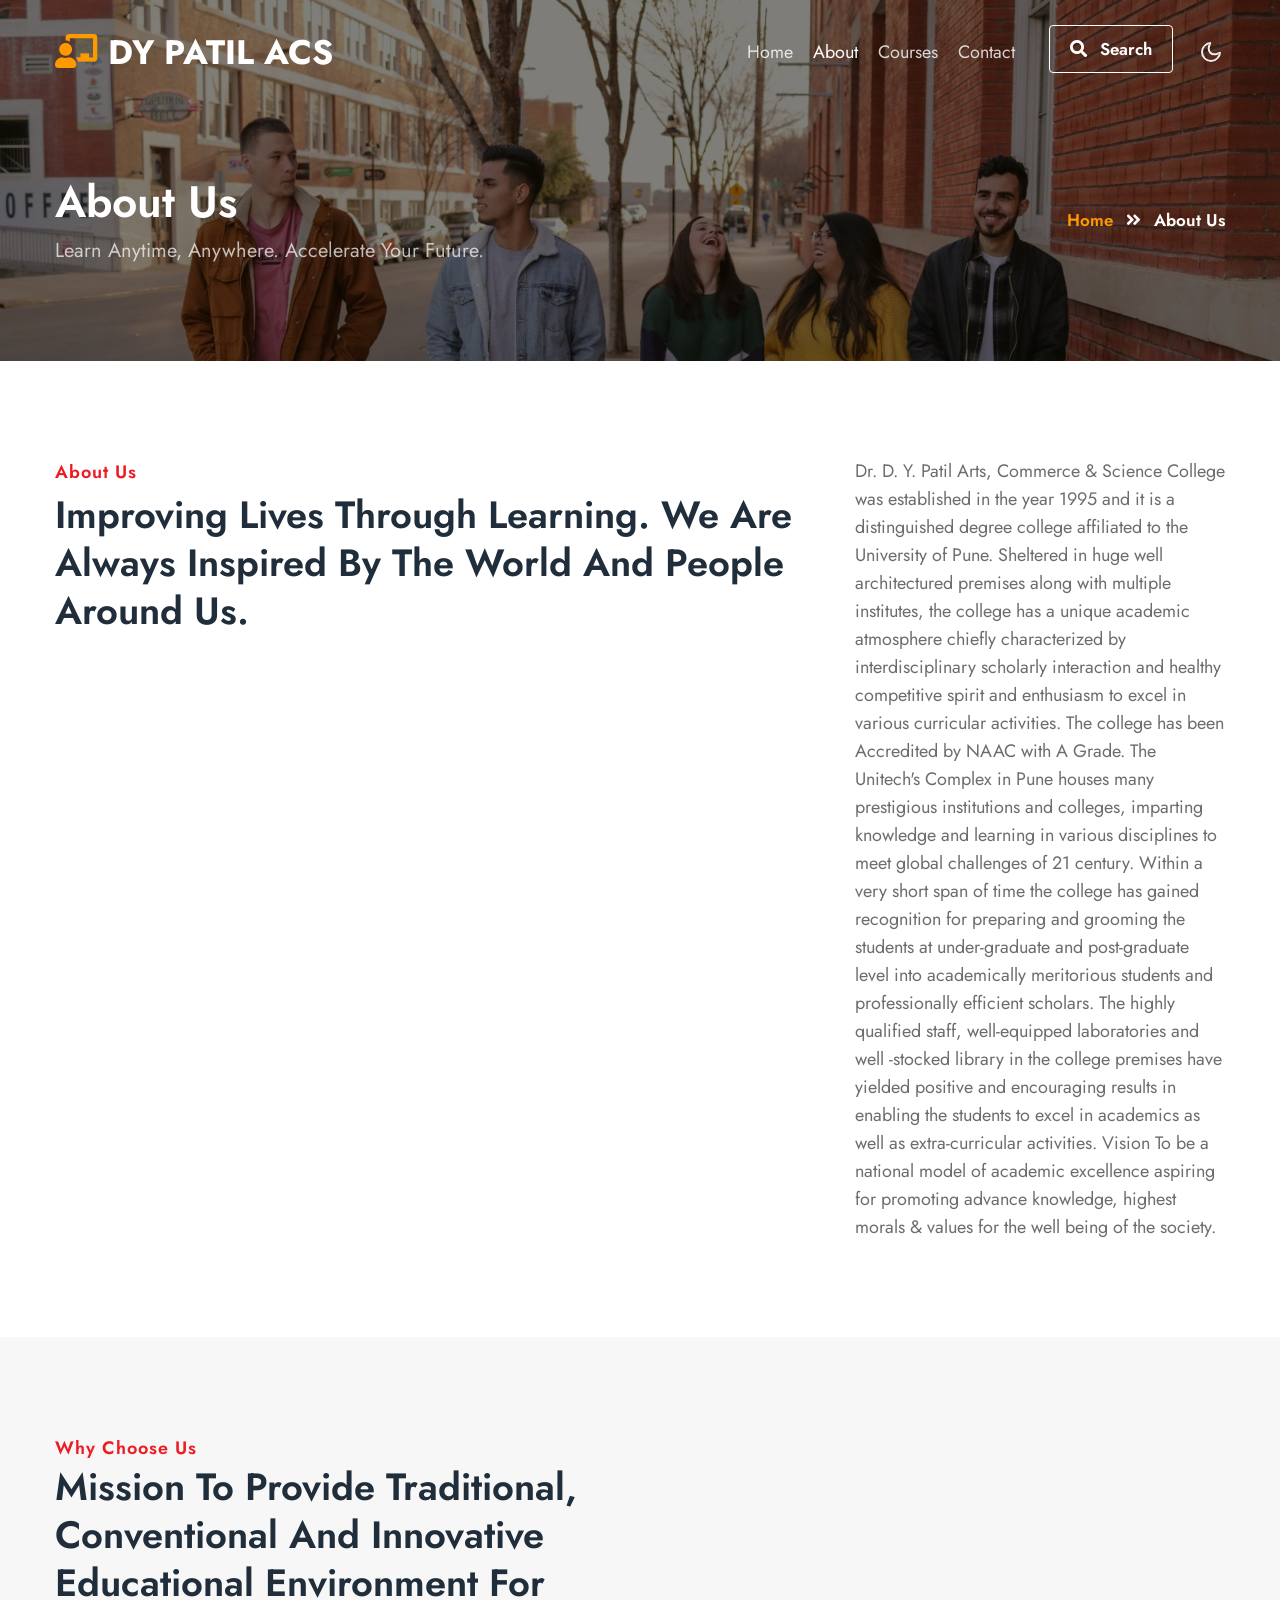
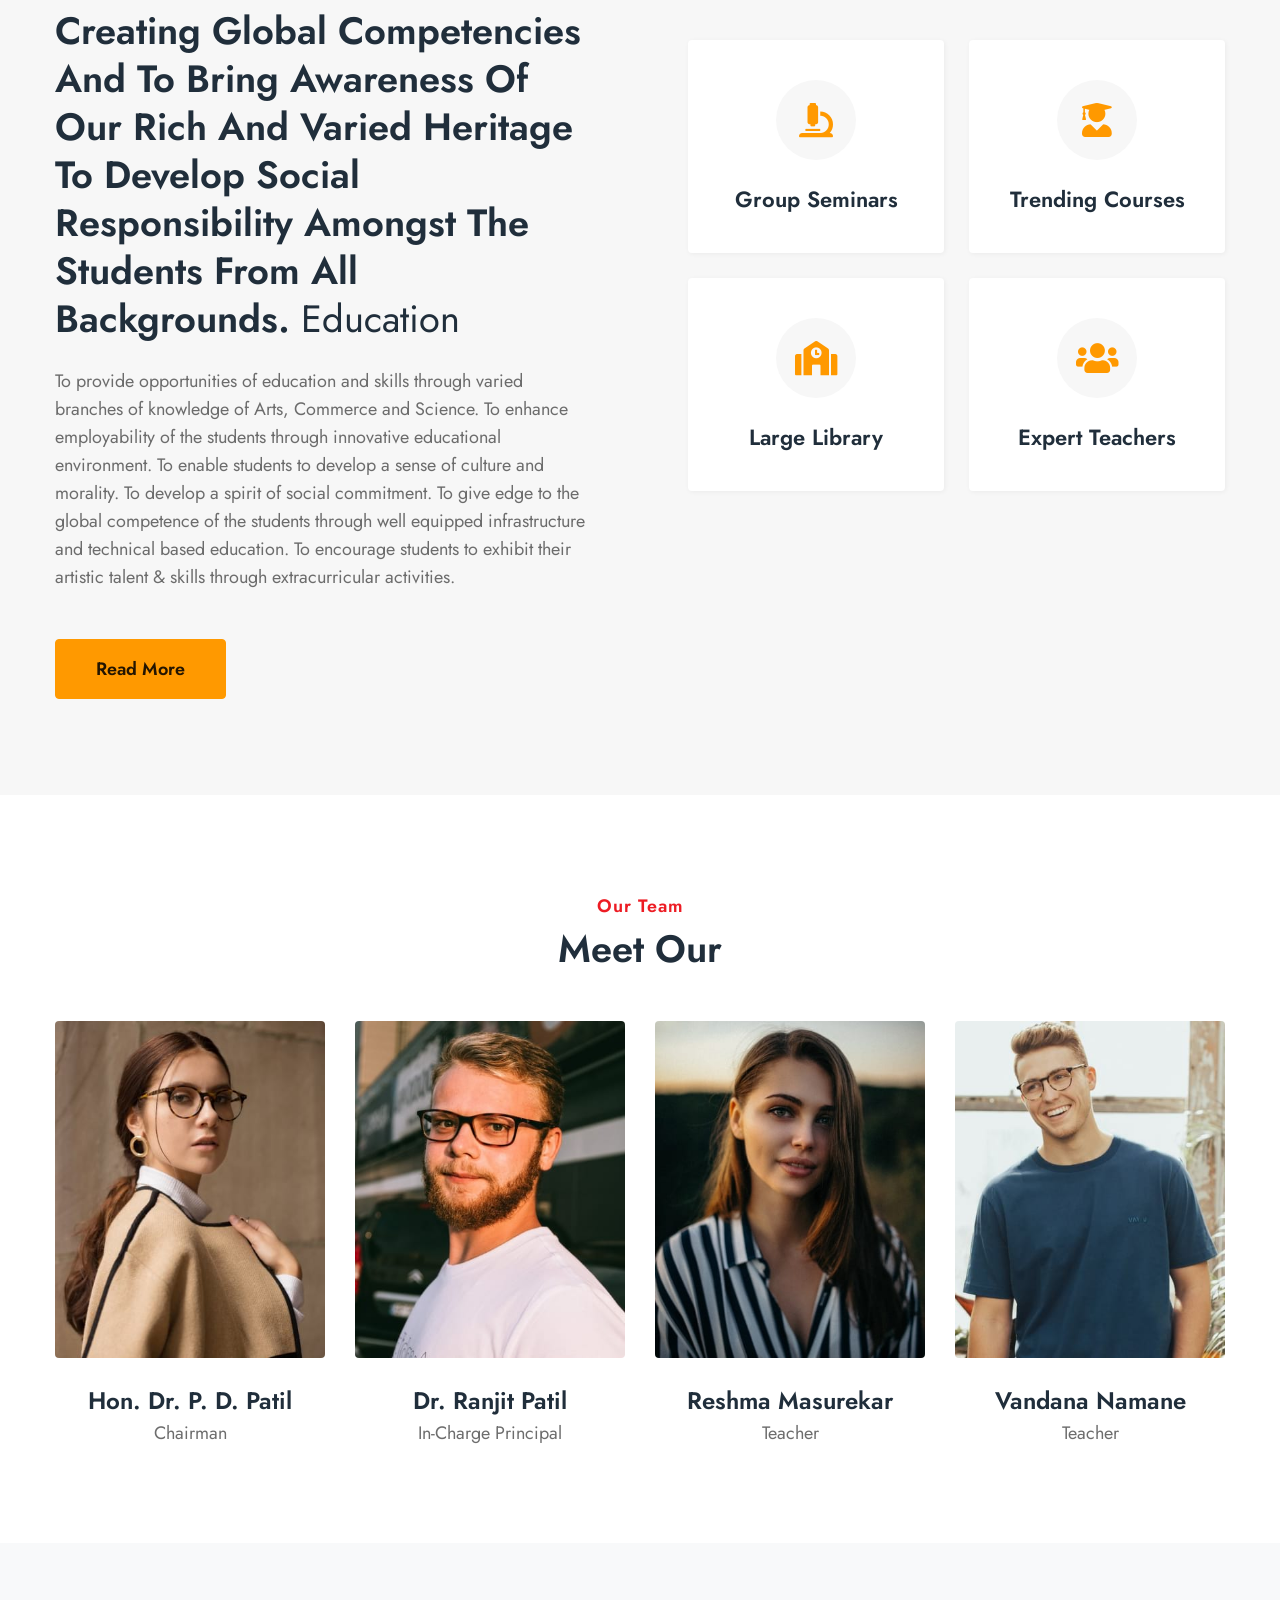
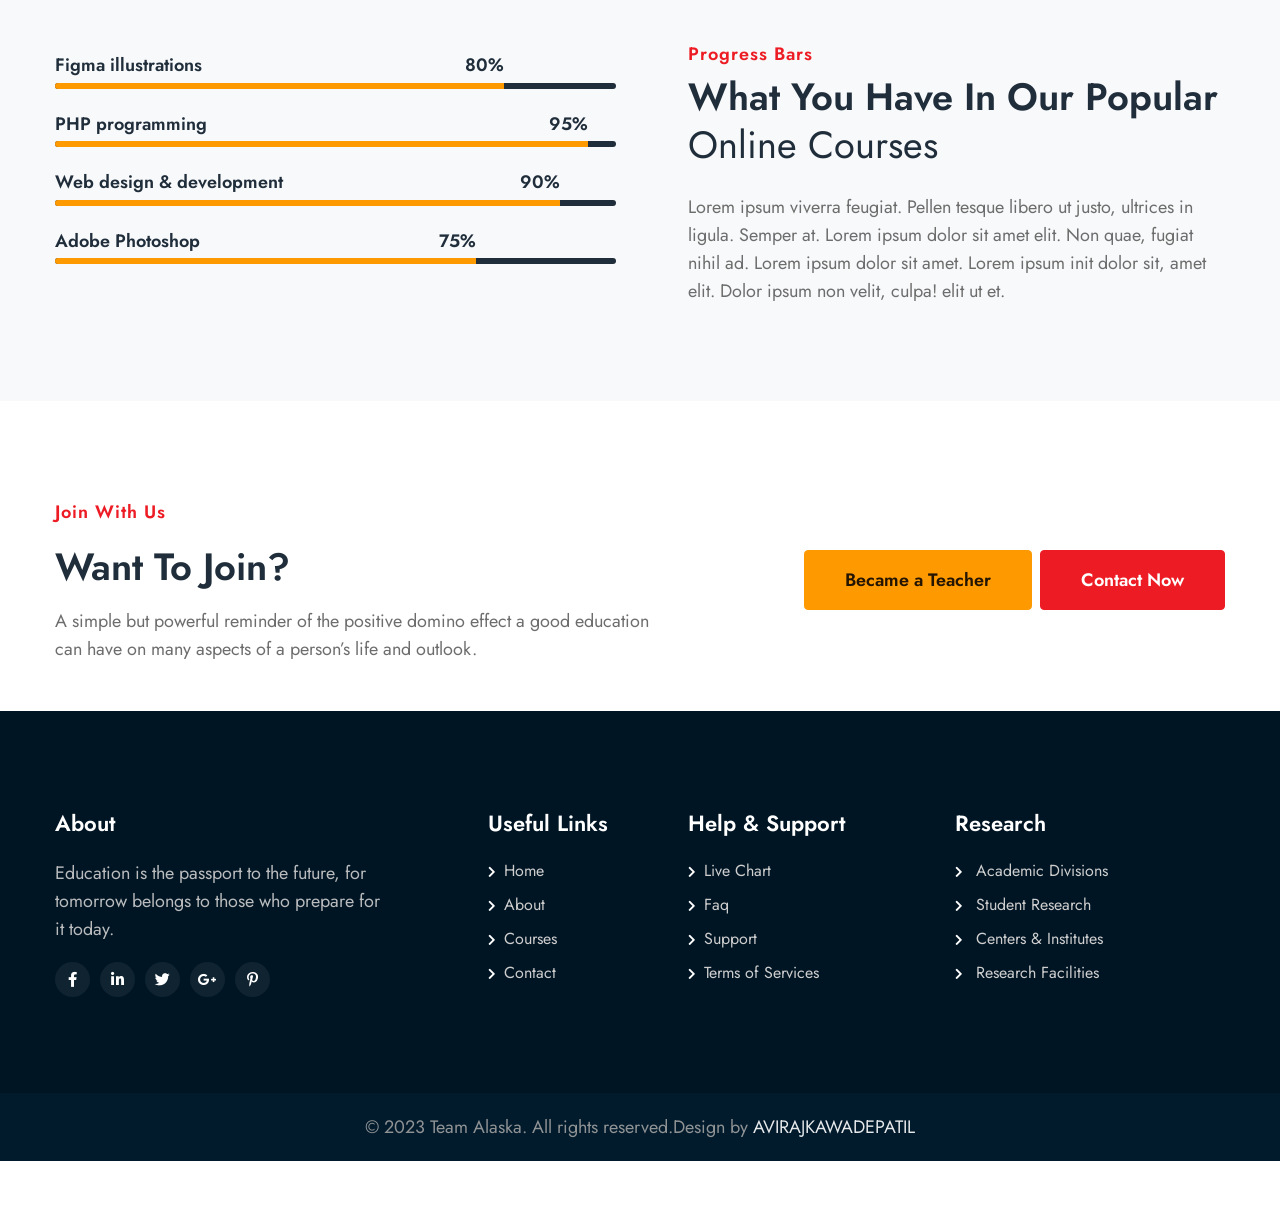
<file: about.html>
<!doctype html>
<html lang="en">

<head>
  <!-- Required meta tags -->
  <meta charset="utf-8">
  <meta name="viewport" content="width=device-width, initial-scale=1, shrink-to-fit=no">
  <title>DY PATIL ACS - Education Category Bootstrap Responsive Template | About :: </title>
  <!-- google fonts -->
  <link href="//fonts.googleapis.com/css2?family=Jost:wght@300;400;600;700&display=swap" rel="stylesheet">
  <!-- Template CSS -->
  <link rel="stylesheet" href="assets/css/style-starter.css">
</head>

<body>
  <!--header-->
  <header id="site-header" class="fixed-top">
    <div class="container">
      <nav class="navbar navbar-expand-lg navbar-dark stroke">
        <h1>
          <a class="navbar-brand" href="index.html">
            <i class="fas fa-chalkboard-teacher"></i> DY PATIL ACS</a>
        </h1>
        <!-- if logo is image enable this   
  <a class="navbar-brand" href="#index.html">
      <img src="image-path" alt="Your logo" title="Your logo" style="height:35px;" />
  </a> -->
        <button class="navbar-toggler  collapsed bg-gradient" type="button" data-toggle="collapse"
          data-target="#navbarTogglerDemo02" aria-controls="navbarTogglerDemo02" aria-expanded="false"
          aria-label="Toggle navigation">
          <span class="navbar-toggler-icon fa icon-expand fa-bars"></span>
          <span class="navbar-toggler-icon fa icon-close fa-times"></span>
          </span>
        </button>
        <div class="collapse navbar-collapse" id="navbarTogglerDemo02">
          <ul class="navbar-nav ml-lg-auto">
            <li class="nav-item">
              <a class="nav-link" href="index.html">Home <span class="sr-only">(current)</span></a>
            </li>
            <li class="nav-item active">
              <a class="nav-link" href="about.html">About</a>
            </li>
            <li class="nav-item">
              <a class="nav-link" href="courses.html">Courses</a>
            </li>
            <li class="nav-item mr-lg-1">
              <a class="nav-link" href="contact.html">Contact</a>
            </li>
            <!--/search-right-->
            <li class="header-search mr-lg-2 mt-lg-0 mt-4 position-relative">
              <div class="search-right">
                <a href="#search" class="btn btn-style search-btn" title="search"><span class="fas fa-search mr-2"
                    aria-hidden="true"></span> Search</a>
               
              </div>
            </li>
            <!--//search-right-->
          </ul>
        </div>


        <!-- toggle switch for light and dark theme -->
        <div class="mobile-position">
          <nav class="navigation">
            <div class="theme-switch-wrapper">
              <label class="theme-switch" for="checkbox">
                <input type="checkbox" id="checkbox">
                <div class="mode-container py-1">
                  <i class="gg-sun"></i>
                  <i class="gg-moon"></i>
                </div>
              </label>
            </div>
          </nav>
        </div>
       
      </nav>
    </div>
  </header>

  <section class="w3l-about-breadcrumb text-center">
    <div class="breadcrumb-bg breadcrumb-bg-about py-5">
      <div class="container py-lg-5 py-md-4">
        <div class="w3breadcrumb-gids">
          <div class="w3breadcrumb-left text-left">
            <h2 class="title AboutPageBanner">
              About Us </h2>
            <p class="inner-page-para mt-2">
              Learn Anytime, Anywhere.
              Accelerate Your Future.</p>
          </div>
          <div class="w3breadcrumb-right">
            <ul class="breadcrumbs-custom-path">
              <li><a href="index.html">Home</a></li>
              <li class="active"><span class="fas fa-angle-double-right mx-2"></span> About Us</li>
            </ul>
          </div>
        </div>
      </div>
    </div>
  </section>
  
  <section class="w3l-aboutblock1" id="about">
    <div class="midd-w3 py-5">
      <div class="container py-lg-5 py-md-4 py-2">
        <div class="row">
          <div class="col-lg-8 left-wthree-img pr-lg-5">
            <h5 class="title-subw3hny mb-1">About Us</h5>
            <h3 class="title-w3l">Improving lives through Learning.
              We are always inspired by the world and people around us.</h3>
          </div>
          <div class="col-lg-4 mt-lg-0 mt-5 about-right-faq align-self">

            <p class="">Dr. D. Y. Patil Arts, Commerce & Science College was established in the year 1995 and it is a distinguished degree college affiliated to the University of Pune. Sheltered in huge well architectured premises along with multiple institutes, the college has a unique academic atmosphere chiefly characterized by interdisciplinary scholarly interaction and healthy competitive spirit and enthusiasm to excel in various curricular activities. The college has been Accredited by NAAC with A Grade.

              The Unitech's Complex in Pune houses many prestigious institutions and colleges, imparting knowledge and learning in various disciplines to meet global challenges of 21 century. Within a very short span of time the college has gained recognition for preparing and grooming the students at under-graduate and post-graduate level into academically meritorious students and professionally efficient scholars. The highly qualified staff, well-equipped laboratories and well -stocked library in the college premises have yielded positive and encouraging results in enabling the students to excel in academics as well as extra-curricular activities.
              
              Vision
              To be a national model of academic excellence aspiring for promoting advance knowledge, highest morals & values for the well being of the society.
            </p>

          </div>
        </div>
      </div>
    </div>
  </section>
 
  <section class="w3l-features py-5" id="work">
    <div class="container py-lg-5 py-md-4 py-2">
      <div class="row main-cont-wthree-2 align-items-center">
        <div class="col-lg-6 feature-grid-left pr-lg-5">
          <h5 class="title-subw3hny">Why Choose Us</h5>
          <h3 class="title-w3l mb-4">Mission
            To provide traditional, conventional and innovative educational environment for creating global competencies and to bring awareness of our rich and varied heritage to develop social responsibility amongst the students from all backgrounds. <span class="inn-text">Education</span>
          </h3>
          <p class="text-para">To provide opportunities of education and skills through varied branches of knowledge of Arts, Commerce and Science.
            To enhance employability of the students through innovative educational environment.
            To enable students to develop a sense of culture and morality. To develop a spirit of social commitment.
            To give edge to the global competence of the students through well equipped infrastructure and technical based education.
            To encourage students to exhibit their artistic talent & skills through extracurricular activities.
            
          </p>
          <a href="about.html" class="btn btn-style btn-primary mt-lg-5 mt-4">Read More</a>
        </div>
        <div class="col-lg-6 feature-grid-right mt-lg-0 mt-5 pl-lg-5">
          <div class="call-grids-w3 d-grid">
            <div class="grids-1 box-wrap">
              <div class="icon">
                <i class="fas fa-microscope"></i>
              </div>
              <h4><a href="about.html" class="title-head">Group Seminars</a></h4>
            </div>
            <div class="grids-1 box-wrap">
              <div class="icon">
                <i class="fas fa-user-graduate"></i>
              </div>
              <h4><a href="about.html" class="title-head">Trending Courses</a></h4>
            </div>
            <div class="grids-1 box-wrap">
              <div class="icon">
                <i class="fas fa-school"></i>
              </div>
              <h4><a href="about.html" class="title-head">Large Library</a></h4>
            </div>
            <div class="grids-1 box-wrap">
              <div class="icon">
                <i class="fas fa-users"></i>
              </div>
              <h4><a href="about.html" class="title-head">Expert Teachers</a></h4>
            </div>
          </div>
        </div>
      </div>
    </div>
  </section>
 
  <section class="w3l-team-main team py-5" id="team">
    <div class="container py-lg-5">
      <h5 class="title-subw3hny mb-1 text-center">Our Team</h5>
      <h3 class="title-w3l text-center">Meet Our <span class="inn-text"></span></h3>
      <div class="row team-row">
        <div class="col-lg-3 col-6 team-wrap mt-5">
          <div class="team-member text-center">
            <div class="team-img">
              <img src="assets/images/team1.jpg" alt="" class="radius-image">
              <div class="overlay-team">
                <div class="team-details text-center">
                  <div class="socials mt-20">
                    <a href="#url">
                      <span class="fab fa-facebook-f"></span>
                    </a>
                    <a href="#url">
                      <span class="fab fa-twitter"></span>
                    </a>
                    <a href="#url">
                      <span class="fab fa-linkedin-in"></span>
                    </a>
                  </div>
                </div>
              </div>
            </div>
            <a href="#url" class="team-title">Hon. Dr. P. D. Patil</a>
            <p>Chairman</p>
          </div>
        </div>
        <div class="col-lg-3 col-6 team-wrap mt-5">
          <div class="team-member text-center">
            <div class="team-img">
              <img src="assets/images/team2.jpg" alt="" class="radius-image">
              <div class="overlay-team">
                <div class="team-details text-center">
                  <div class="socials mt-20">
                    <a href="#url">
                      <span class="fab fa-facebook-f"></span>
                    </a>
                    <a href="#url">
                      <span class="fab fa-twitter"></span>
                    </a>
                    <a href="#url">
                      <span class="fab fa-linkedin-in"></span>
                    </a>
                  </div>
                </div>
              </div>
            </div>
            <a href="#url" class="team-title">Dr. Ranjit Patil</a>
            <p>In-Charge Principal</p>
          </div>
        </div>
        <div class="col-lg-3 col-6 team-wrap mt-5">
          <div class="team-member text-center">
            <div class="team-img">
              <img src="assets/images/team3.jpg" alt="" class="radius-image">
              <div class="overlay-team">
                <div class="team-details text-center">
                  <div class="socials mt-20">
                    <a href="#url">
                      <span class="fab fa-facebook-f"></span>
                    </a>
                    <a href="#url">
                      <span class="fab fa-twitter"></span>
                    </a>
                    <a href="#url">
                      <span class="fab fa-linkedin-in"></span>
                    </a>
                  </div>
                </div>
              </div>
            </div>
            <a href="#url" class="team-title">Reshma Masurekar</a>
            <p>Teacher</p>
          </div>
        </div>
    
        <div class="col-lg-3 col-6 team-wrap mt-5">
          <div class="team-member last text-center">
            <div class="team-img">
              <img src="assets/images/team4.jpg" alt="" class="radius-image">
              <div class="overlay-team">
                <div class="team-details text-center">
                  <div class="socials mt-20">
                    <a href="#url">
                      <span class="fab fa-facebook-f"></span>
                    </a>
                    <a href="#url">
                      <span class="fab fa-twitter"></span>
                    </a>
                    <a href="#url">
                      <span class="fab fa-linkedin-in"></span>
                    </a>
                  </div>
                </div>
              </div>
            </div>
            <a href="#url" class="team-title">Vandana Namane</a>
            <p>Teacher</p>
          </div>
        </div>
      </div>
  </section>
  <section class="w3l-servicesblock w3l-servicesblock1 py-5" id="progress">
    <div class="container py-lg-5 py-md-4 py-2">
      <div class="row">
        <div class="col-lg-6 align-self pr-lg-4">
          <div class="progress-info info1">
            <h6 class="progress-tittle">Figma illustrations <span class="">80%</span></h6>
            <div class="progress">
              <div class="progress-bar progress-bar-striped" role="progressbar" style="width: 80%" aria-valuenow="90"
                aria-valuemin="0" aria-valuemax="100">
              </div>
            </div>
          </div>
          <div class="progress-info info2">
            <h6 class="progress-tittle">PHP programming <span class="">95%</span>
            </h6>
            <div class="progress">
              <div class="progress-bar progress-bar-striped" role="progressbar" style="width: 95%" aria-valuenow="95"
                aria-valuemin="0" aria-valuemax="100">
              </div>
            </div>
          </div>
          <div class="progress-info info3">
            <h6 class="progress-tittle">Web design & development <span class="">90%</span></h6>
            <div class="progress">
              <div class="progress-bar progress-bar-striped" role="progressbar" style="width: 90%" aria-valuenow="95"
                aria-valuemin="0" aria-valuemax="100">
              </div>
            </div>
          </div>
          <div class="progress-info info4">
            <h6 class="progress-tittle">Adobe Photoshop <span class="">75%</span></h6>
            <div class="progress">
              <div class="progress-bar progress-bar-striped" role="progressbar" style="width: 75%" aria-valuenow="95"
                aria-valuemin="0" aria-valuemax="100">
              </div>
            </div>
          </div>
         
        </div>
        <div class="col-lg-6 mt-lg-0 mt-5 pl-lg-5">
          <h5 class="title-subw3hny mb-1">Progress Bars</h5>
          <h3 class="title-w3l">What you have in our Popular <span class="inn-text">Online Courses</span></h3>
          <p class="mt-md-4 mt-3">Lorem ipsum viverra feugiat. Pellen tesque libero ut justo,
            ultrices in ligula. Semper at. Lorem ipsum dolor sit amet
            elit. Non quae, fugiat nihil ad. Lorem ipsum dolor sit amet. Lorem ipsum init
            dolor sit, amet elit. Dolor ipsum non velit, culpa! elit ut et.</p>
         
        </div>
      </div>
    </div>
  </section>

  <section class="w3l-join-main py-5">
    <div class="container py-md-5 py-2">
      <div class="w3l-project-in">
        <div class="row">
          <div class="col-lg-7">
            <div class="bottom-info">
              <div class="header-section pr-lg-5">
                <h5 class="title-subw3hny mb-3">Join With Us</h5>
                <h3 class="title-w3l mb-3">Want to Join?</span>
                </h3>
                <p>A simple but powerful reminder of the positive domino effect a good education can have on many aspects of a person’s life and outlook.</p>
              </div>
            </div>
          </div>
          <div class="col-lg-5 align-self mt-lg-0 mt-sm-5 mt-4">
            <div class="d-sm-flex justify-content-end">
              <a href="#" class="btn btn-primary btn-style mr-sm-2"> Became a Teacher</a>
              <a href="#" class="btn btn-secondary btn-style"> Contact Now </a>
            </div>
          </div>
        </div>
      </div>
    </div>

  <footer class="w3l-footer-22 position-relative">
    <div class="footer-sub py-5">
      <div class="container py-md-5">
        <div class="row sub-columns">

          <div class="col-lg-4 col-md-6 sub-one-left ab-right-cont pr-lg-5 mb-md-0  mb-4">
            <h6>About </h6>
            <p>Education is the passport to the future, for tomorrow belongs to those who prepare for it today.</p>
            <div class="columns-2">
              <ul class="social">
                <li><a href="#facebook"><span class="fab fa-facebook-f" aria-hidden="true"></span></a>
                </li>
                <li><a href="#linkedin"><span class="fab fa-linkedin-in" aria-hidden="true"></span></a>
                </li>
                <li><a href="#twitter"><span class="fab fa-twitter" aria-hidden="true"></span></a>
                </li>
                <li><a href="#google"><span class="fab fa-google-plus-g" aria-hidden="true"></span></a>
                </li>
                <li><a href="#pinterest"><span class="fab fa-pinterest-p" aria-hidden="true"></span></a>
                </li>
              </ul>
            </div>
          </div>
          <div class="col-lg-2 col-md-6 sub-two-right pl-lg-5">
            <h6>Useful Links</h6>
            <ul>
              <li><a href="index.html"><span class="fas fa-chevron-right mr-2"></span>Home</a>
              </li>
              <li><a href="about.html"><span class="fas fa-chevron-right mr-2"></span>About</a>
              </li>
              <li><a href="courses.html"><span class="fas fa-chevron-right mr-2"></span>Courses</a></li>
              <li><a href="contact.html"><span class="fas fa-chevron-right mr-2"></span>Contact</a></li>
            </ul>
          </div>
          <div class="col-lg-3 col-md-6 sub-two-right pl-lg-5 mt-md-0 mt-4">
            <h6>Help & Support</h6>
            <ul>
              <li><a href="#live"><span class="fas fa-chevron-right mr-2"></span>Live
                  Chart</a></li>
              <li><a href="#faq"><span class="fas fa-chevron-right mr-2"></span>Faq</a>
              </li>
              <li><a href="#support"><span class="fas fa-chevron-right mr-2"></span>Support</a>
              </li>
              <li><a href="#terms"><span class="fas fa-chevron-right mr-2"></span>Terms
                  of Services</a></li>
            </ul>
          </div>
          <div class="col-lg-3 col-md-6 sub-two-right mt-md-0 mt-4">
            <h6>Research</h6>
            <ul>
              <li><a href="#"><span class="fas fa-chevron-right mr-2"></span> Academic Divisions</a>
              </li>
              <li><a href="#"><span class="fas fa-chevron-right mr-2"></span> Student Research</a>
              </li>
              <li><a href="#"><span class="fas fa-chevron-right mr-2"></span> Centers & Institutes</a>
              </li>
              <li><a href="#"><span class="fas fa-chevron-right mr-2"></span> Research Facilities</a></li>
            </ul>
          </div>
        </div>
      </div>
    </div>
    </div>
    <div class="copyright-footer text-center">
      <div class="container">
        <div class="columns">
          <p>© 2023 Team Alaska. All rights reserved.Design by<a href="Copy; by Aviraj Kawade" target="_blank">
              AVIRAJKAWADEPATIL</a>
          </p>
        </div>
      </div>
    </div>
  
  </footer>
  

  
  <button onclick="topFunction()" id="movetop" title="Go to top">
    <span class="fas fa-level-up-alt" aria-hidden="true"></span>
  </button>
  <script>
    
    window.onscroll = function () {
      scrollFunction()
    };

    function scrollFunction() {
      if (document.body.scrollTop > 20 || document.documentElement.scrollTop > 20) {
        document.getElementById("movetop").style.display = "block";
      } else {
        document.getElementById("movetop").style.display = "none";
      }
    }

    
    function topFunction() {
      document.body.scrollTop = 0;
      document.documentElement.scrollTop = 0;
    }
  </script>
  
  <script src="assets/js/jquery-3.3.1.min.js"></script>
  <script src="assets/js/theme-change.js"></script>
  
  <script>
    $(function () {
      $('.navbar-toggler').click(function () {
        $('body').toggleClass('noscroll');
      })
    });
  </script>
 
  <script>
    $(window).on("scroll", function () {
      var scroll = $(window).scrollTop();

      if (scroll >= 80) {
        $("#site-header").addClass("nav-fixed");
      } else {
        $("#site-header").removeClass("nav-fixed");
      }
    });

   
    $(".navbar-toggler").on("click", function () {
      $("header").toggleClass("active");
    });
    $(document).on("ready", function () {
      if ($(window).width() > 991) {
        $("header").removeClass("active");
      }
      $(window).on("resize", function () {
        if ($(window).width() > 991) {
          $("header").removeClass("active");
        }
      });
    });
  </script>

  <script src="assets/js/bootstrap.min.js"></script>

</body>

</html>
</file>
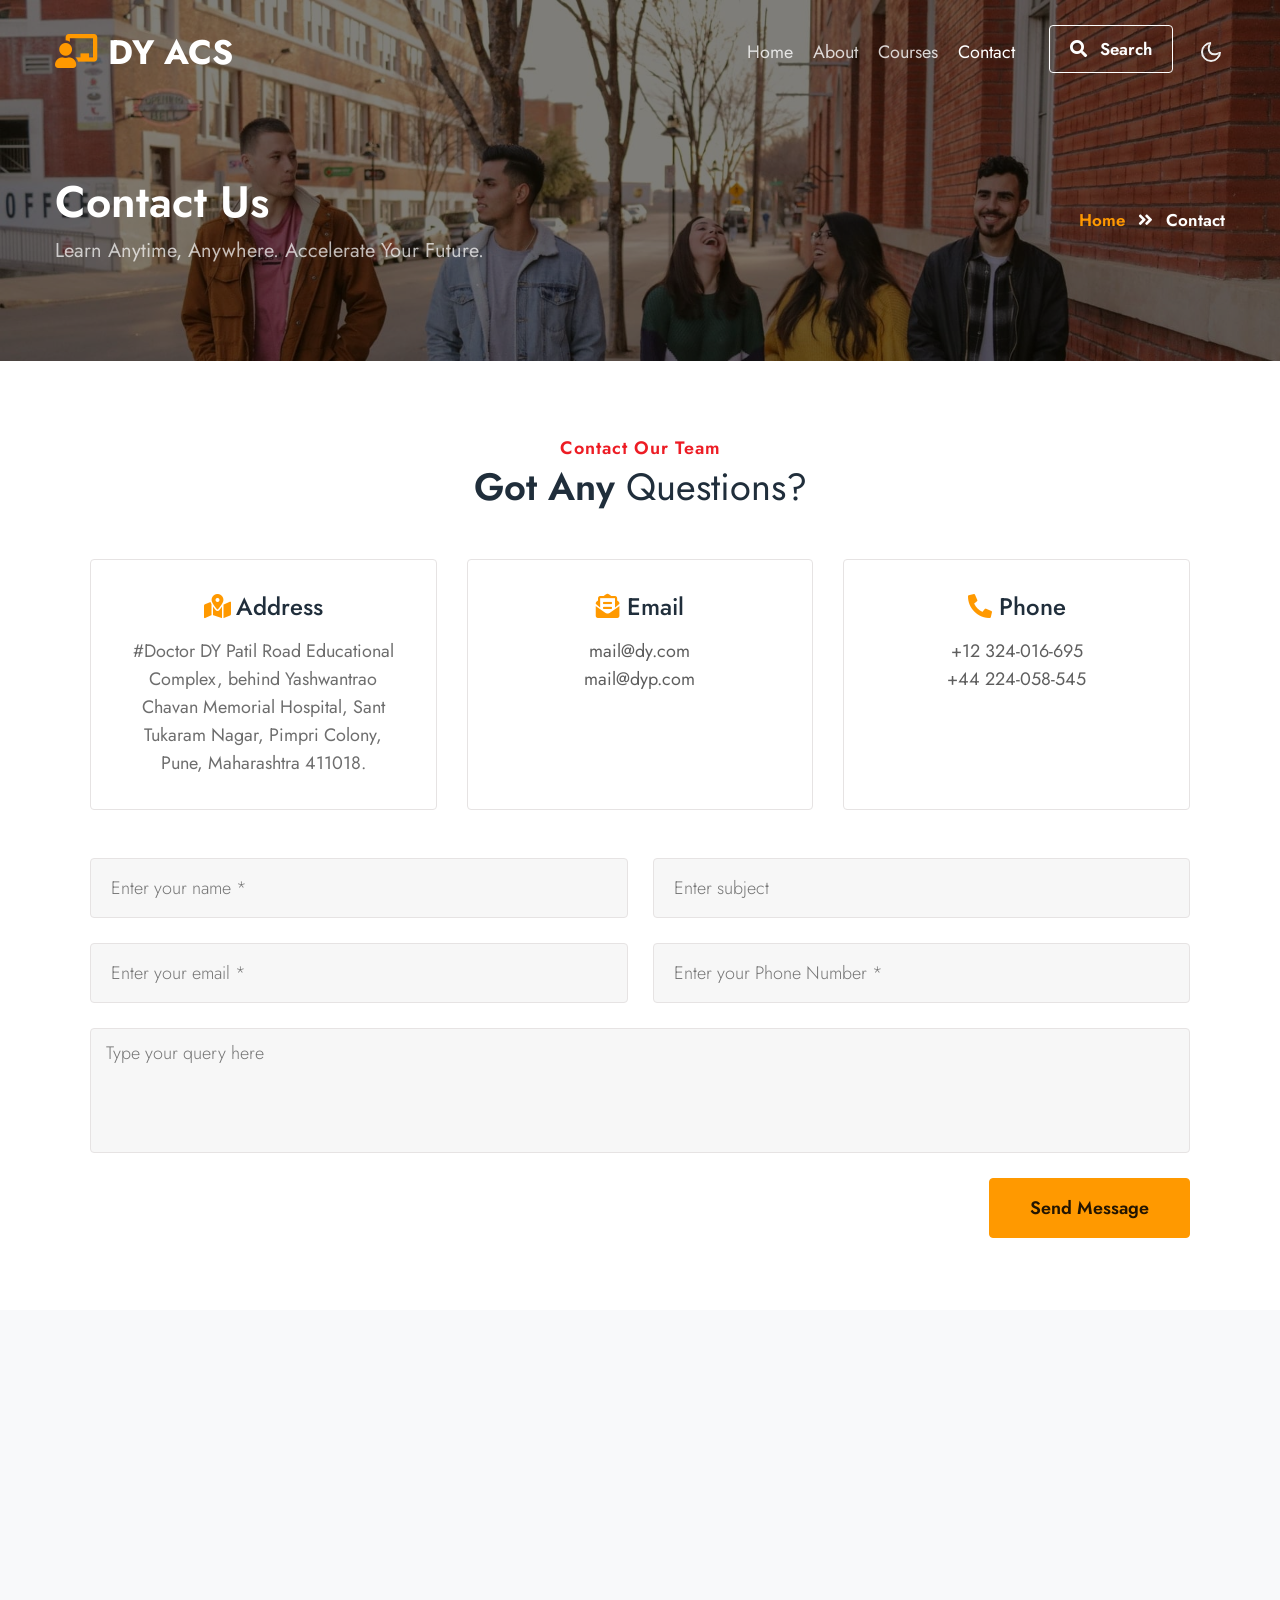
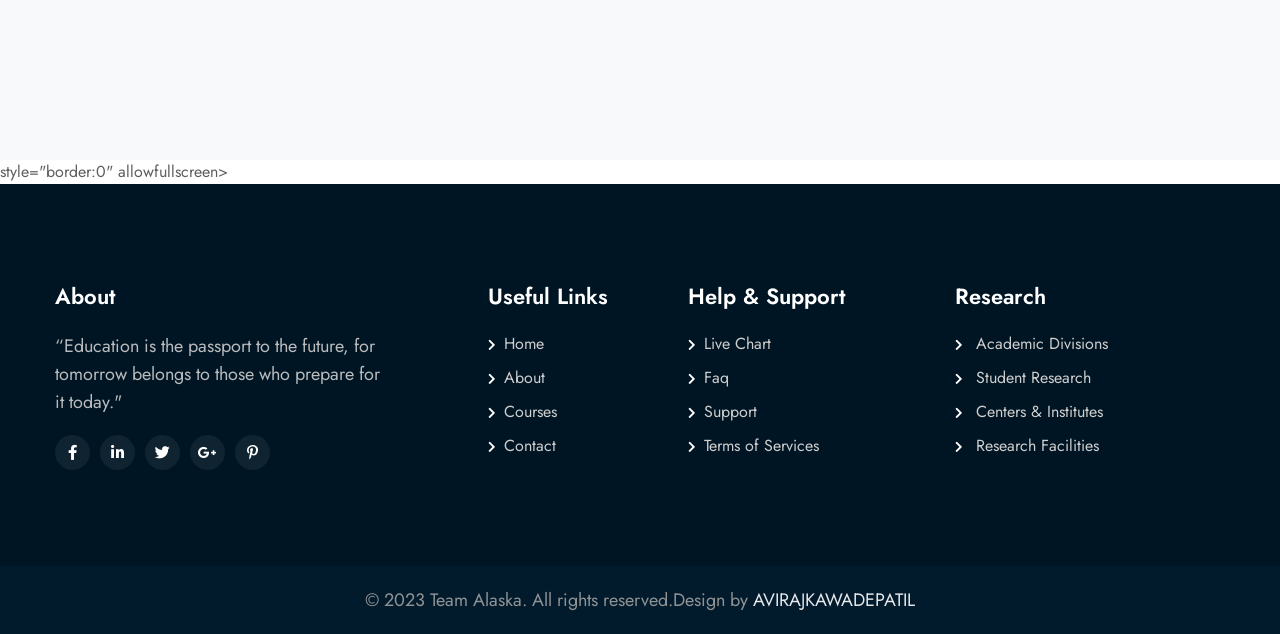
<file: contact.html>
<!doctype html>
<html lang="en">

<head>
  <!-- Required meta tags -->
  <meta charset="utf-8">
  <meta name="viewport" content="width=device-width, initial-scale=1, shrink-to-fit=no">
  <title>DY PATIL ACS - Education Category Bootstrap Responsive Template | Contact :: </title>
  <!-- google fonts -->
  <link href="//fonts.googleapis.com/css2?family=Jost:wght@300;400;600;700&display=swap" rel="stylesheet">
  <!-- Template CSS -->
  <link rel="stylesheet" href="assets/css/style-starter.css">
</head>

<body>
  <!--header-->
  <header id="site-header" class="fixed-top">
    <div class="container">
      <nav class="navbar navbar-expand-lg navbar-dark stroke">
        <h1>
          <a class="navbar-brand" href="index.html">
            <i class="fas fa-chalkboard-teacher"></i> DY ACS</a>
        </h1>
        <!-- if logo is image enable this   
  <a class="navbar-brand" href="#index.html">
      <img src="image-path" alt="Your logo" title="Your logo" style="height:35px;" />
  </a> -->
        <button class="navbar-toggler  collapsed bg-gradient" type="button" data-toggle="collapse"
          data-target="#navbarTogglerDemo02" aria-controls="navbarTogglerDemo02" aria-expanded="false"
          aria-label="Toggle navigation">
          <span class="navbar-toggler-icon fa icon-expand fa-bars"></span>
          <span class="navbar-toggler-icon fa icon-close fa-times"></span>
          </span>
        </button>
        <div class="collapse navbar-collapse" id="navbarTogglerDemo02">
          <ul class="navbar-nav ml-lg-auto">
            <li class="nav-item">
              <a class="nav-link" href="index.html">Home <span class="sr-only">(current)</span></a>
            </li>
            <li class="nav-item">
              <a class="nav-link" href="about.html">About</a>
            </li>
            <li class="nav-item">
              <a class="nav-link" href="courses.html">Courses</a>
            </li>

            <li class="nav-item mr-lg-1 active">
              <a class="nav-link" href="contact.html">Contact</a>
            </li>
            <!--/search-right-->
            <li class="header-search mr-lg-2 mt-lg-0 mt-4 position-relative">
              <div class="search-right">
                <a href="#search" class="btn btn-style search-btn" title="search"><span class="fas fa-search mr-2"
                    aria-hidden="true"></span> Search</a>

              </div>
            </li>
            <!--//search-right-->
          </ul>
        </div>


        <!-- toggle switch for light and dark theme -->
        <div class="mobile-position">
          <nav class="navigation">
            <div class="theme-switch-wrapper">
              <label class="theme-switch" for="checkbox">
                <input type="checkbox" id="checkbox">
                <div class="mode-container py-1">
                  <i class="gg-sun"></i>
                  <i class="gg-moon"></i>
                </div>
              </label>
            </div>
          </nav>
        </div>
        <!-- //toggle switch for light and dark theme -->
      </nav>
    </div>
  </header>
  <!--/header-->
  <!-- breadcrumb -->
  <section class="w3l-about-breadcrumb text-center">
    <div class="breadcrumb-bg breadcrumb-bg-about py-5">
      <div class="container py-lg-5 py-md-4">
        <div class="w3breadcrumb-gids">
          <div class="w3breadcrumb-left text-left">
            <h2 class="title AboutPageBanner">
              Contact Us </h2>
            <p class="inner-page-para mt-2">
              Learn Anytime, Anywhere.
              Accelerate Your Future.</p>
          </div>
          <div class="w3breadcrumb-right">
            <ul class="breadcrumbs-custom-path">
              <li><a href="index.html">Home</a></li>
              <li class="active"><span class="fas fa-angle-double-right mx-2"></span> Contact</li>
            </ul>
          </div>
        </div>
      </div>
    </div>
  </section>
  <!--//breadcrumb-->
  <!-- contacts-5-grid -->
<div class="w3l-contact-10 py-5" id="contact">
    <div class="form-41-mian pt-lg-4 pt-md-3 pb-lg-4">
        <div class="container">
            <div class="heading text-center mx-auto">
              <h5 class="title-subw3hny text-center">Contact our team</h5>
              <h3 class="title-w3l">Got any <span class="inn-text">Questions? </span></h3>
            </div>
            <div class="contacts-5-grid-main mt-5">
                <div class="contacts-5-grid">
                    <div class="map-content-5">
                        <div class="d-grid grid-col-2">
                            <div class="contact-type">
                                <div class="address-grid">
                                    <h6><span class="fas fa-map-marked-alt"></span> Address</h6>
                                    <p>#Doctor DY Patil Road Educational Complex, behind Yashwantrao Chavan Memorial Hospital, Sant Tukaram Nagar, Pimpri Colony, Pune, Maharashtra 411018.</p>
                                    
                                </div>
                                <div class="address-grid">
                                    <h6><span class="fas fa-envelope-open-text"></span> Email</h6>
                                    <a href="mailto:mailone@example.com" class="link1">mail@dy.com</a>
                                    <a href="mailto:mailtwo@example.com"
                                        class="link1">mail@dyp.com</a>
                                        
                                </div>
                                <div class="address-grid">
                                    <h6><span class="fas fa-phone-alt"></span> Phone</h6>
                                    <a href="tel:+12 324-016-695" class="link1">+12 324-016-695</a>
                                    <a href="tel:+44 224-058-545" class="link1">+44 224-058-545</a>
                                    
                                </div>
                            </div>
                        </div>
                    </div>
                </div>
            </div>
            <div class="form-inner-cont mt-5">
                <form action="#" method="post" class="signin-form">
                    <div class="form-grids">
                        <div class="form-input">
                            <input type="text" name="Name"  placeholder="Enter your name *"
                                required="" />
                        </div>
                        <div class="form-input">
                            <input type="text" name="Subject" placeholder="Enter subject "
                                required />
                        </div>
                        <div class="form-input">
                            <input type="email" name="Sender"  placeholder="Enter your email *"
                                required />
                        </div>
                        <div class="form-input">
                            <input type="text" name="Phone" placeholder="Enter your Phone Number *"
                                required />
                        </div>
                    </div>
                    <div class="form-input">
                        <textarea name="Message" placeholder="Type your query here"
                            required=""></textarea>
                    </div>
                    <div class="text-right">
                        <button class="btn btn-style btn-primary">Send Message</button>
                    </div>
                </form>
            </div>
        </div>
    </div>
    <!-- //contacts-5-grid -->
</div>

<div class="contacts-sub-5">
    <iframe src="https://www.google.com/maps/embed?pb=!1m18!1m12!1m3!1d30244.676803792532!2d73.76525626208003!3d18.63774477860944!2m3!1f0!2f0!3f0!3m2!1i1024!2i768!4f13.1!3m3!1m2!1s0x3bc2b857cadcb92d%3A0x492821714b4205bd!2sDr.%20D.%20Y.%20Patil%20Arts%2C%20Commerce%20%26%20Science%20College!5e0!3m2!1sen!2sin!4v1700757471529!5m2!1sen!2sin" width="400" height="300" style="border:0;" allowfullscreen="" loading="lazy" referrerpolicy="no-referrer-when-downgrade"></iframe>
        style="border:0" allowfullscreen></iframe>
</div>
  <!--/footer-->
  <footer class="w3l-footer-22 position-relative">
    <div class="footer-sub py-5">
      <div class="container py-md-5">
        <div class="row sub-columns">

          <div class="col-lg-4 col-md-6 sub-one-left ab-right-cont pr-lg-5 mb-md-0  mb-4">
            <h6>About </h6>
            <p>“Education is the passport to the future, for tomorrow belongs to those who prepare for it today."</p>
            <div class="columns-2">
              <ul class="social">
                <li><a href="#facebook"><span class="fab fa-facebook-f" aria-hidden="true"></span></a>
                </li>
                <li><a href="#linkedin"><span class="fab fa-linkedin-in" aria-hidden="true"></span></a>
                </li>
                <li><a href="#twitter"><span class="fab fa-twitter" aria-hidden="true"></span></a>
                </li>
                <li><a href="#google"><span class="fab fa-google-plus-g" aria-hidden="true"></span></a>
                </li>
                <li><a href="#pinterest"><span class="fab fa-pinterest-p" aria-hidden="true"></span></a>
                </li>
              </ul>
            </div>
          </div>
          <div class="col-lg-2 col-md-6 sub-two-right pl-lg-5">
            <h6>Useful Links</h6>
            <ul>
              <li><a href="index.html"><span class="fas fa-chevron-right mr-2"></span>Home</a>
              </li>
              <li><a href="about.html"><span class="fas fa-chevron-right mr-2"></span>About</a>
              </li>
              <li><a href="courses.html"><span class="fas fa-chevron-right mr-2"></span>Courses</a></li>
              <li><a href="contact.html"><span class="fas fa-chevron-right mr-2"></span>Contact</a></li>
            </ul>
          </div>
          <div class="col-lg-3 col-md-6 sub-two-right pl-lg-5 mt-md-0 mt-4">
            <h6>Help & Support</h6>
            <ul>
              <li><a href="#live"><span class="fas fa-chevron-right mr-2"></span>Live
                  Chart</a></li>
              <li><a href="#faq"><span class="fas fa-chevron-right mr-2"></span>Faq</a>
              </li>
              <li><a href="#support"><span class="fas fa-chevron-right mr-2"></span>Support</a>
              </li>
              <li><a href="#terms"><span class="fas fa-chevron-right mr-2"></span>Terms
                  of Services</a></li>
            </ul>
          </div>
          <div class="col-lg-3 col-md-6 sub-two-right mt-md-0 mt-4">
            <h6>Research</h6>
            <ul>
              <li><a href="#"><span class="fas fa-chevron-right mr-2"></span> Academic Divisions</a>
              </li>
              <li><a href="#"><span class="fas fa-chevron-right mr-2"></span> Student Research</a>
              </li>
              <li><a href="#"><span class="fas fa-chevron-right mr-2"></span> Centers & Institutes</a>
              </li>
              <li><a href="#"><span class="fas fa-chevron-right mr-2"></span> Research Facilities</a></li>
            </ul>
          </div>
        </div>
      </div>
    </div>
    </div>
    <!-- copyright -->
    <div class="copyright-footer text-center">
      <div class="container">
        <div class="columns">
          <p>© 2023 Team Alaska. All rights reserved.Design by<a href="Copy; by Aviraj Kawade" target="_blank">
              AVIRAJKAWADEPATIL</a>
          </p>
        </div>
      </div>
    </div>
    <!-- //copyright -->
  </footer>
  <!-- //footer -->

  <!-- Js scripts -->
  <!-- move top -->
  <button onclick="topFunction()" id="movetop" title="Go to top">
    <span class="fas fa-level-up-alt" aria-hidden="true"></span>
  </button>
  <script>
    // When the user scrolls down 20px from the top of the document, show the button
    window.onscroll = function () {
      scrollFunction()
    };

    function scrollFunction() {
      if (document.body.scrollTop > 20 || document.documentElement.scrollTop > 20) {
        document.getElementById("movetop").style.display = "block";
      } else {
        document.getElementById("movetop").style.display = "none";
      }
    }

    // When the user clicks on the button, scroll to the top of the document
    function topFunction() {
      document.body.scrollTop = 0;
      document.documentElement.scrollTop = 0;
    }
  </script>
  <!-- //move top -->

  <!-- Template JavaScript -->
  <script src="assets/js/jquery-3.3.1.min.js"></script>
  <script src="assets/js/theme-change.js"></script>
  <!-- disable body scroll which navbar is in active -->
  <script>
    $(function () {
      $('.navbar-toggler').click(function () {
        $('body').toggleClass('noscroll');
      })
    });
  </script>
  <!-- disable body scroll which navbar is in active -->

  <!--/MENU-JS-->
  <script>
    $(window).on("scroll", function () {
      var scroll = $(window).scrollTop();

      if (scroll >= 80) {
        $("#site-header").addClass("nav-fixed");
      } else {
        $("#site-header").removeClass("nav-fixed");
      }
    });

    //Main navigation Active Class Add Remove
    $(".navbar-toggler").on("click", function () {
      $("header").toggleClass("active");
    });
    $(document).on("ready", function () {
      if ($(window).width() > 991) {
        $("header").removeClass("active");
      }
      $(window).on("resize", function () {
        if ($(window).width() > 991) {
          $("header").removeClass("active");
        }
      });
    });
  </script>
  <!--//MENU-JS-->
  <script src="assets/js/bootstrap.min.js"></script>

</body>

</html>
</file>
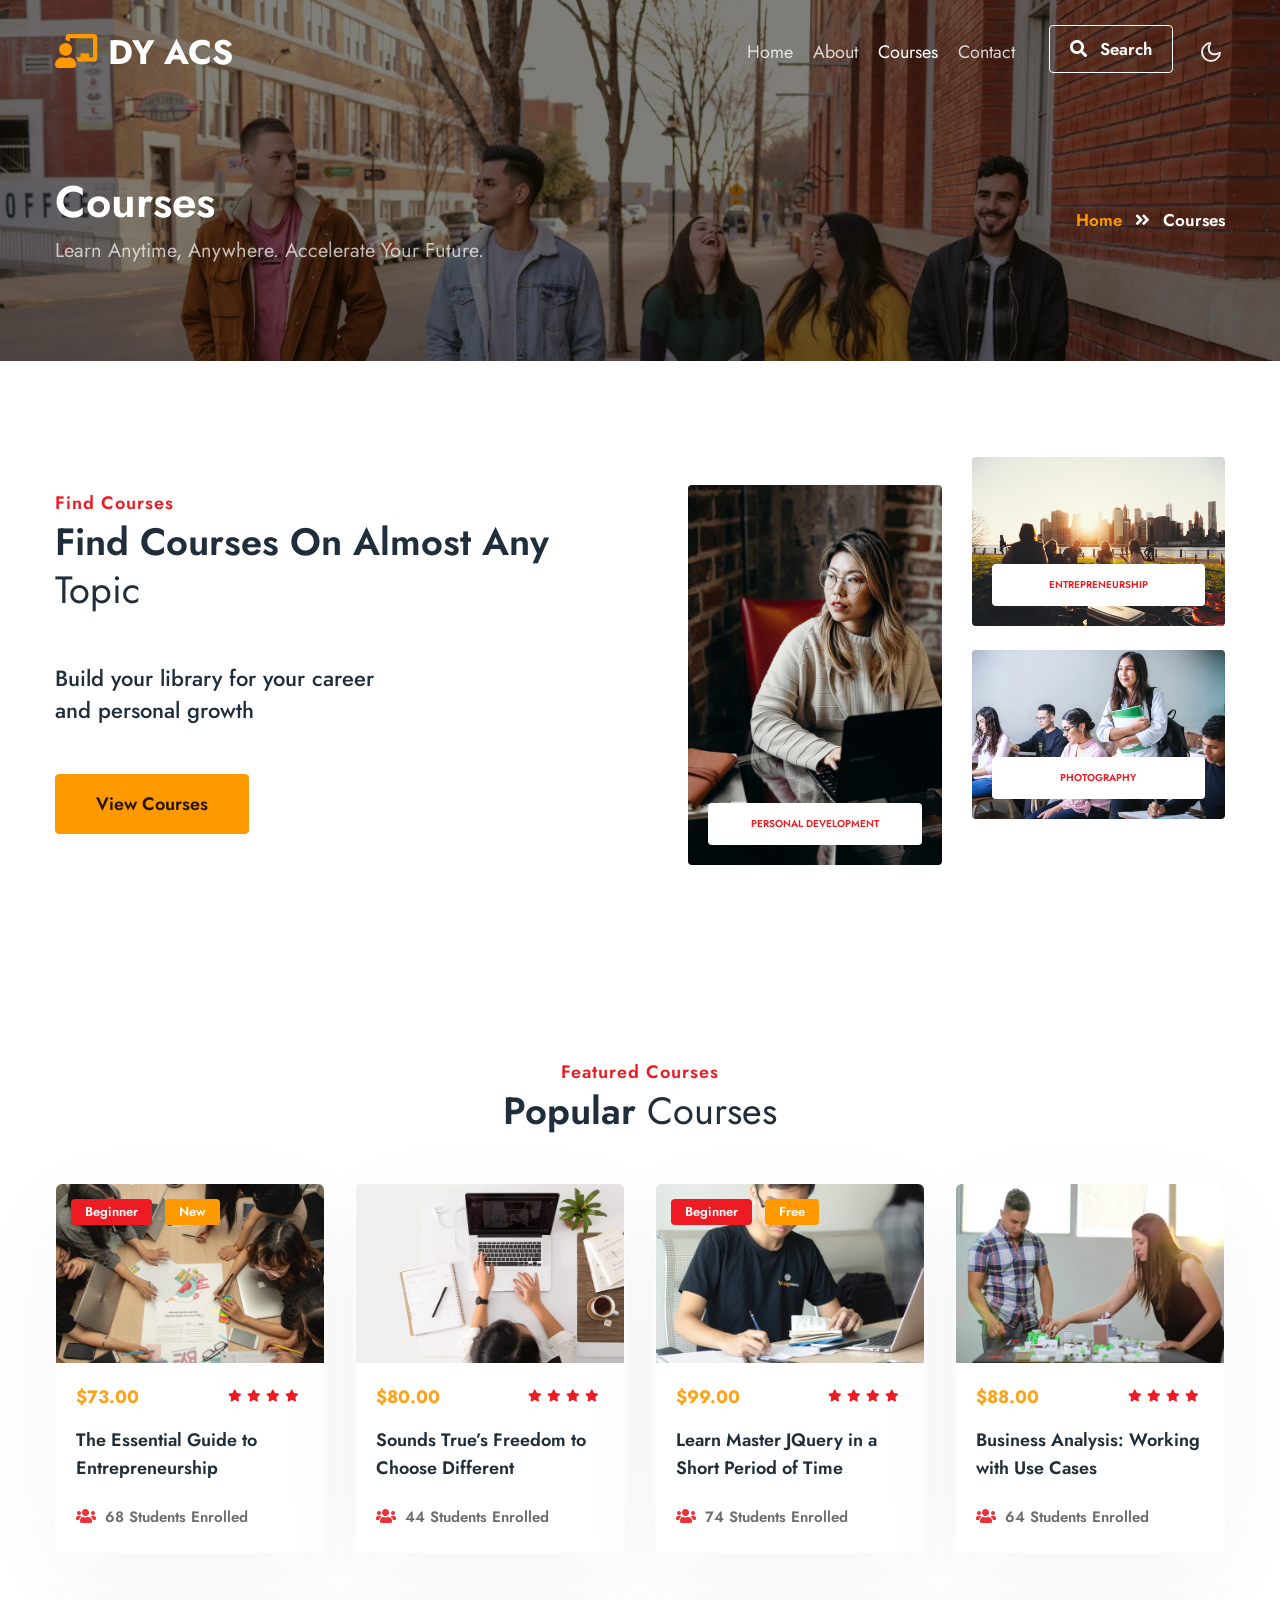
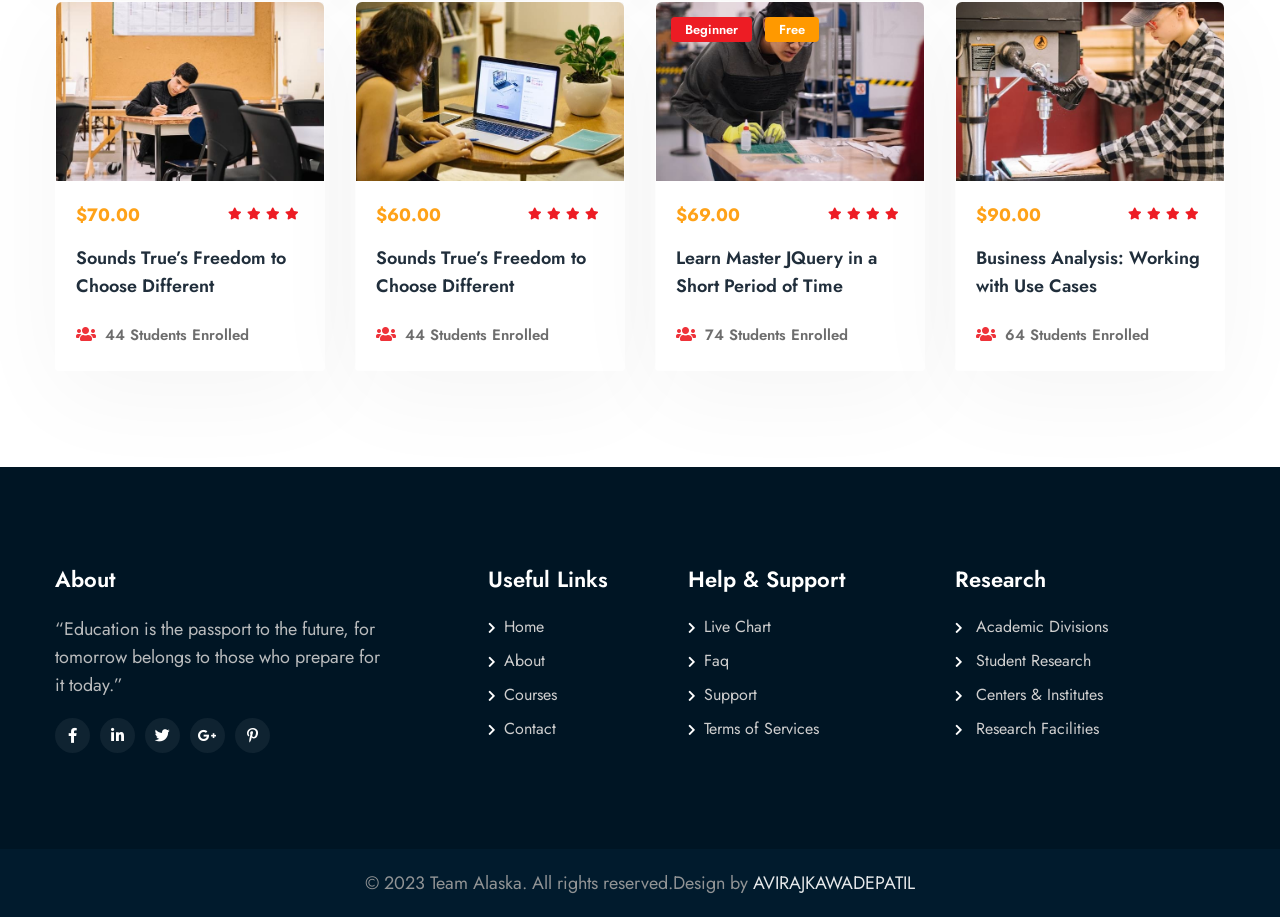
<file: courses.html>
<!doctype html>
<html lang="en">

<head>
  <!-- Required meta tags -->
  <meta charset="utf-8">
  <meta name="viewport" content="width=device-width, initial-scale=1, shrink-to-fit=no">
  <title> DY PATIL ACS - Education Category Bootstrap Responsive Template | Courses :: ALL FACULTY</title>
  <!-- google fonts -->
  <link href="//fonts.googleapis.com/css2?family=Jost:wght@300;400;600;700&display=swap" rel="stylesheet">
  <!-- Template CSS -->
  <link rel="stylesheet" href="assets/css/style-starter.css">
</head>

<body>
  <!--header-->
  <header id="site-header" class="fixed-top">
    <div class="container">
      <nav class="navbar navbar-expand-lg navbar-dark stroke">
        <h1>
          <a class="navbar-brand" href="index.html">
            <i class="fas fa-chalkboard-teacher"></i> DY ACS</a>
        </h1>
        <!-- if logo is image enable this   
  <a class="navbar-brand" href="#index.html">
      <img src="image-path" alt="Your logo" title="Your logo" style="height:35px;" />
  </a> -->
        <button class="navbar-toggler  collapsed bg-gradient" type="button" data-toggle="collapse"
          data-target="#navbarTogglerDemo02" aria-controls="navbarTogglerDemo02" aria-expanded="false"
          aria-label="Toggle navigation">
          <span class="navbar-toggler-icon fa icon-expand fa-bars"></span>
          <span class="navbar-toggler-icon fa icon-close fa-times"></span>
          </span>
        </button>
        <div class="collapse navbar-collapse" id="navbarTogglerDemo02">
          <ul class="navbar-nav ml-lg-auto">
            <li class="nav-item">
              <a class="nav-link" href="index.html">Home <span class="sr-only">(current)</span></a>
            </li>
            <li class="nav-item">
              <a class="nav-link" href="about.html">About</a>
            </li>
            <li class="nav-item active">
              <a class="nav-link" href="course.html">Courses</a>
            </li>
            <li class="nav-item mr-lg-1">
              <a class="nav-link" href="contact.html">Contact</a>
            </li>
            <!--/search-right-->
            <li class="header-search mr-lg-2 mt-lg-0 mt-4 position-relative">
              <div class="search-right">
                <a href="#search" class="btn btn-style search-btn" title="search"><span class="fas fa-search mr-2"
                    aria-hidden="true"></span> Search</a>
                
              </div>
            </li>
            <!--//search-right-->
          </ul>
        </div>


        <!-- toggle switch for light and dark theme -->
        <div class="mobile-position">
          <nav class="navigation">
            <div class="theme-switch-wrapper">
              <label class="theme-switch" for="checkbox">
                <input type="checkbox" id="checkbox">
                <div class="mode-container py-1">
                  <i class="gg-sun"></i>
                  <i class="gg-moon"></i>
                </div>
              </label>
            </div>
          </nav>
        </div>
        <!-- //toggle switch for light and dark theme -->
      </nav>
    </div>
  </header>
  <!--/header-->
  <!-- breadcrumb -->
  <section class="w3l-about-breadcrumb text-center">
    <div class="breadcrumb-bg breadcrumb-bg-about py-5">
      <div class="container py-lg-5 py-md-4">
        <div class="w3breadcrumb-gids">
          <div class="w3breadcrumb-left text-left">
            <h2 class="title AboutPageBanner">
              Courses </h2>
            <p class="inner-page-para mt-2">
              Learn Anytime, Anywhere.
              Accelerate Your Future.</p>
          </div>
          <div class="w3breadcrumb-right">
            <ul class="breadcrumbs-custom-path">
              <li><a href="index.html">Home</a></li>
              <li class="active"><span class="fas fa-angle-double-right mx-2"></span> Courses</li>
            </ul>
          </div>
        </div>
      </div>
    </div>
  </section>
  <!--//breadcrumb-->
      <!--/-->
      <section class="w3l-homeblock1" id="about">
        <div class="midd-w3 py-5">
            <div class="container py-lg-5 py-md-3">
                <div class="row cwp23-grids align-items-center">
                    <div class="col-lg-6">
                        <h5 class="title-subw3hny">Find Courses</h5>
                        <h3 class="title-w3l">Find courses on almost any <span class="inn-text">Topic</span></h3>
                        <h6 class="mt-md-4 mt-md-5 mt-4">Build your library for your career
                            <br>and personal growth</h6>
                        <a href="about.html" class="btn btn-style btn-primary mt-lg-5 mt-4">View Courses</a>
                    </div>
                    <div class="HomeAboutImages col-lg-6 mt-lg-0 mt-5 pl-lg-5">
                        <div class="cwp23-text-cols row">
                            <div class="column col-6 mt-lg-4 pt-lg-1">
                                <div class="column-w3-img position-relative">
                                    <a href="#"><img src="assets/images/ab3.jpg" alt=""
                                            class="radius-image img-fluid"></a>
                                    <div class="edu-info">
                                        <h4 class="edu-heading-title"><a href="#">Personal Development</a></h4>
                                    </div>
                                </div>

                            </div>
                            <div class="column col-6">
                                <div class="column-w3-img position-relative">
                                    <a href="#"><img src="assets/images/banner1.jpg" alt=""
                                            class="radius-image img-fluid"></a>
                                    <div class="edu-info">
                                        <h4 class="edu-heading-title"><a href="#">Entrepreneurship</a></h4>
                                    </div>
                                </div>
                                <div class="column-w3-img position-relative mt-4">
                                    <a href="#"><img src="assets/images/banner2.jpg" alt=""
                                            class="radius-image img-fluid"></a>
                                    <div class="edu-info">
                                        <h4 class="edu-heading-title"><a href="#">Photography</a></h4>
                                    </div>
                                </div>
                            </div>
                        </div>
                    </div>
                </div>
            </div>
        </div>
    </section>
    <!--//-->
  <!--/popular-Courses-->
  <section class="w3l-courses" id="courses">
    <div class="blog py-5">
      <div class="container py-md-5 py-2">
        <h5 class="title-subw3hny text-center">Featured Courses</h5>
        <h3 class="title-w3l text-center">Popular <span class="inn-text">Courses</span></h3>

        <div class="row">
          <div class="col-lg-3 col-md-6 item mt-5">
            <div class="card">
              <div class="card-header p-0 position-relative">
                <a href="#course-single" class="zoom d-block">
                  <img class="card-img-bottom d-block" src="assets/images/b1.jpg" alt="Card image cap">
                </a>
                <div class="post-pos">
                  <a href="#popular" class="receipe blue">Beginner</a>
                  <a href="#popular" class="receipe yellow ml-2">New</a>
                </div>
              </div>
              <div class="card-body course-details">
                <div class="price-review d-flex justify-content-between mb-1align-items-center">
                  <p>$73.00</p>
                  <ul class="rating-star">
                    <li><span class="fas fa-star"></span></li>
                    <li><span class="fas fa-star"></span></li>
                    <li><span class="fas fa-star"></span></li>
                    <li><span class="fas fa-star"></span></li>
                    <li><span class="fas fa-star-o"></span></li>
                  </ul>
                </div>
                <a href="#course-single" class="course-desc">The Essential Guide to Entrepreneurship
                </a>
                <div class="course-meta mt-4">
                  <div class="meta-item course-lesson">
                    <span class="fas fa-users"></span>
                    <span class="meta-value"> 68 Students enrolled</span>
                  </div>
                </div>
              </div>

            </div>
          </div>

          <div class="col-lg-3 col-md-6 item mt-5">
            <div class="card">
              <div class="card-header p-0 position-relative">
                <a href="#course-single" class="zoom d-block">
                  <img class="card-img-bottom d-block" src="assets/images/b2.jpg" alt="Card image cap">
                </a>


              </div>
              <div class="card-body course-details">
                <div class="price-review d-flex justify-content-between mb-1align-items-center">
                  <p>$80.00</p>
                  <ul class="rating-star">
                    <li><span class="fas fa-star"></span></li>
                    <li><span class="fas fa-star"></span></li>
                    <li><span class="fas fa-star"></span></li>
                    <li><span class="fas fa-star"></span></li>
                    <li><span class="fas fa-star-o"></span></li>
                  </ul>
                </div>
                <a href="#course-single" class="course-desc">Sounds True’s Freedom to Choose Different</a>
                <div class="course-meta mt-4">
                  <div class="meta-item course-lesson">
                    <span class="fas fa-users"></span>
                    <span class="meta-value"> 44 Students enrolled</span>
                  </div>
                </div>
              </div>

            </div>
          </div>

          <div class="col-lg-3 col-md-6 item mt-5">
            <div class="card">
              <div class="card-header p-0 position-relative">
                <a href="#course-single" class="zoom d-block">
                  <img class="card-img-bottom d-block" src="assets/images/b3.jpg" alt="Card image cap">
                </a>
                <div class="post-pos">
                  <a href="#reciepe" class="receipe blue">Beginner</a>
                  <a href="#popular" class="receipe yellow ml-2">Free</a>
                </div>
              </div>
              <div class="card-body course-details">
                <div class="price-review d-flex justify-content-between mb-1align-items-center">
                  <p>$99.00</p>
                  <ul class="rating-star">
                    <li><span class="fas fa-star"></span></li>
                    <li><span class="fas fa-star"></span></li>
                    <li><span class="fas fa-star"></span></li>
                    <li><span class="fas fa-star"></span></li>
                    <li><span class="fas fa-star-o"></span></li>
                  </ul>
                </div>
                <a href="#course-single" class="course-desc">Learn Master JQuery in a Short Period of
                  Time</a>
                <div class="course-meta mt-4">
                  <div class="meta-item course-lesson">
                    <span class="fas fa-users"></span>
                    <span class="meta-value"> 74 Students enrolled</span>
                  </div>
                </div>
              </div>
            </div>
          </div>

          <div class="col-lg-3 col-md-6 item mt-5">
            <div class="card">
              <div class="card-header p-0 position-relative">
                <a href="#course-single" class="zoom d-block">
                  <img class="card-img-bottom d-block" src="assets/images/b4.jpg" alt="Card image cap">
                </a>


              </div>
              <div class="card-body course-details">
                <div class="price-review d-flex justify-content-between mb-1align-items-center">
                  <p>$88.00</p>
                  <ul class="rating-star">
                    <li><span class="fas fa-star"></span></li>
                    <li><span class="fas fa-star"></span></li>
                    <li><span class="fas fa-star"></span></li>
                    <li><span class="fas fa-star"></span></li>
                    <li><span class="fas fa-star-o"></span></li>
                  </ul>
                </div>
                <a href="#course-single" class="course-desc">Business Analysis: Working with Use Cases</a>
                <div class="course-meta mt-4">
                  <div class="meta-item course-lesson">
                    <span class="fas fa-users"></span>
                    <span class="meta-value"> 64 Students enrolled</span>
                  </div>
                </div>
              </div>

            </div>
          </div>
          <div class="col-lg-3 col-md-6 item mt-5">
            <div class="card">
              <div class="card-header p-0 position-relative">
                <a href="#course-single" class="zoom d-block">
                  <img class="card-img-bottom d-block" src="assets/images/b5.jpg" alt="Card image cap">
                </a>


              </div>
              <div class="card-body course-details">
                <div class="price-review d-flex justify-content-between mb-1align-items-center">
                  <p>$70.00</p>
                  <ul class="rating-star">
                    <li><span class="fas fa-star"></span></li>
                    <li><span class="fas fa-star"></span></li>
                    <li><span class="fas fa-star"></span></li>
                    <li><span class="fas fa-star"></span></li>
                    <li><span class="fas fa-star-o"></span></li>
                  </ul>
                </div>
                <a href="#course-single" class="course-desc">Sounds True’s Freedom to Choose Different</a>
                <div class="course-meta mt-4">
                  <div class="meta-item course-lesson">
                    <span class="fas fa-users"></span>
                    <span class="meta-value"> 44 Students enrolled</span>
                  </div>
                </div>
              </div>

            </div>
          </div>
          <div class="col-lg-3 col-md-6 item mt-5">
            <div class="card">
              <div class="card-header p-0 position-relative">
                <a href="#course-single" class="zoom d-block">
                  <img class="card-img-bottom d-block" src="assets/images/b6.jpg" alt="Card image cap">
                </a>


              </div>
              <div class="card-body course-details">
                <div class="price-review d-flex justify-content-between mb-1align-items-center">
                  <p>$60.00</p>
                  <ul class="rating-star">
                    <li><span class="fas fa-star"></span></li>
                    <li><span class="fas fa-star"></span></li>
                    <li><span class="fas fa-star"></span></li>
                    <li><span class="fas fa-star"></span></li>
                    <li><span class="fas fa-star-o"></span></li>
                  </ul>
                </div>
                <a href="#course-single" class="course-desc">Sounds True’s Freedom to Choose Different</a>
                <div class="course-meta mt-4">
                  <div class="meta-item course-lesson">
                    <span class="fas fa-users"></span>
                    <span class="meta-value"> 44 Students enrolled</span>
                  </div>
                </div>
              </div>

            </div>
          </div>

          <div class="col-lg-3 col-md-6 item mt-5">
            <div class="card">
              <div class="card-header p-0 position-relative">
                <a href="#course-single" class="zoom d-block">
                  <img class="card-img-bottom d-block" src="assets/images/b7.jpg" alt="Card image cap">
                </a>
                <div class="post-pos">
                  <a href="#reciepe" class="receipe blue">Beginner</a>
                  <a href="#popular" class="receipe yellow ml-2">Free</a>
                </div>
              </div>
              <div class="card-body course-details">
                <div class="price-review d-flex justify-content-between mb-1align-items-center">
                  <p>$69.00</p>
                  <ul class="rating-star">
                    <li><span class="fas fa-star"></span></li>
                    <li><span class="fas fa-star"></span></li>
                    <li><span class="fas fa-star"></span></li>
                    <li><span class="fas fa-star"></span></li>
                    <li><span class="fas fa-star-o"></span></li>
                  </ul>
                </div>
                <a href="#course-single" class="course-desc">Learn Master JQuery in a Short Period of
                  Time</a>
                <div class="course-meta mt-4">
                  <div class="meta-item course-lesson">
                    <span class="fas fa-users"></span>
                    <span class="meta-value"> 74 Students enrolled</span>
                  </div>
                </div>
              </div>
            </div>
          </div>

          <div class="col-lg-3 col-md-6 item mt-5">
            <div class="card">
              <div class="card-header p-0 position-relative">
                <a href="#course-single" class="zoom d-block">
                  <img class="card-img-bottom d-block" src="assets/images/b8.jpg" alt="Card image cap">
                </a>


              </div>
              <div class="card-body course-details">
                <div class="price-review d-flex justify-content-between mb-1align-items-center">
                  <p>$90.00</p>
                  <ul class="rating-star">
                    <li><span class="fas fa-star"></span></li>
                    <li><span class="fas fa-star"></span></li>
                    <li><span class="fas fa-star"></span></li>
                    <li><span class="fas fa-star"></span></li>
                    <li><span class="fas fa-star-o"></span></li>
                  </ul>
                </div>
                <a href="#course-single" class="course-desc">Business Analysis: Working with Use Cases</a>
                <div class="course-meta mt-4">
                  <div class="meta-item course-lesson">
                    <span class="fas fa-users"></span>
                    <span class="meta-value"> 64 Students enrolled</span>
                  </div>
                </div>
              </div>

            </div>
          </div>
        </div>
      </div>
    </div>
  </section>
  <!--//popular-Courses-->
  <!--/footer-->
  <footer class="w3l-footer-22 position-relative">
    <div class="footer-sub py-5">
      <div class="container py-md-5">
        <div class="row sub-columns">

          <div class="col-lg-4 col-md-6 sub-one-left ab-right-cont pr-lg-5 mb-md-0  mb-4">
            <h6>About </h6>
            <p>
              “Education is the passport to the future, for tomorrow belongs to those who prepare for it today.”</p>
            <div class="columns-2">
              <ul class="social">
                <li><a href="#facebook"><span class="fab fa-facebook-f" aria-hidden="true"></span></a>
                </li>
                <li><a href="#linkedin"><span class="fab fa-linkedin-in" aria-hidden="true"></span></a>
                </li>
                <li><a href="#twitter"><span class="fab fa-twitter" aria-hidden="true"></span></a>
                </li>
                <li><a href="#google"><span class="fab fa-google-plus-g" aria-hidden="true"></span></a>
                </li>
                <li><a href="#pinterest"><span class="fab fa-pinterest-p" aria-hidden="true"></span></a>
                </li>
              </ul>
            </div>
          </div>
          <div class="col-lg-2 col-md-6 sub-two-right pl-lg-5">
            <h6>Useful Links</h6>
            <ul>
              <li><a href="index.html"><span class="fas fa-chevron-right mr-2"></span>Home</a>
              </li>
              <li><a href="about.html"><span class="fas fa-chevron-right mr-2"></span>About</a>
              </li>
              <li><a href="courses.html"><span class="fas fa-chevron-right mr-2"></span>Courses</a></li>
              <li><a href="contact.html"><span class="fas fa-chevron-right mr-2"></span>Contact</a></li>
            </ul>
          </div>
          <div class="col-lg-3 col-md-6 sub-two-right pl-lg-5 mt-md-0 mt-4">
            <h6>Help & Support</h6>
            <ul>
              <li><a href="#live"><span class="fas fa-chevron-right mr-2"></span>Live
                  Chart</a></li>
              <li><a href="#faq"><span class="fas fa-chevron-right mr-2"></span>Faq</a>
              </li>
              <li><a href="#support"><span class="fas fa-chevron-right mr-2"></span>Support</a>
              </li>
              <li><a href="#terms"><span class="fas fa-chevron-right mr-2"></span>Terms
                  of Services</a></li>
            </ul>
          </div>
          <div class="col-lg-3 col-md-6 sub-two-right mt-md-0 mt-4">
            <h6>Research</h6>
            <ul>
              <li><a href="#"><span class="fas fa-chevron-right mr-2"></span> Academic Divisions</a>
              </li>
              <li><a href="#"><span class="fas fa-chevron-right mr-2"></span> Student Research</a>
              </li>
              <li><a href="#"><span class="fas fa-chevron-right mr-2"></span> Centers & Institutes</a>
              </li>
              <li><a href="#"><span class="fas fa-chevron-right mr-2"></span> Research Facilities</a></li>
            </ul>
          </div>
        </div>
      </div>
    </div>
    </div>
    <!-- copyright -->
    <div class="copyright-footer text-center">
      <div class="container">
        <div class="columns">
          <p>© 2023 Team Alaska. All rights reserved.Design by<a href="Copy; by Aviraj Kawade" target="_blank">
              AVIRAJKAWADEPATIL</a>
          </p>
        </div>
      </div>
    </div>
    <!-- //copyright -->
  </footer>
  <!-- //footer -->

  <!-- Js scripts -->
  <!-- move top -->
  <button onclick="topFunction()" id="movetop" title="Go to top">
    <span class="fas fa-level-up-alt" aria-hidden="true"></span>
  </button>
  <script>
    // When the user scrolls down 20px from the top of the document, show the button
    window.onscroll = function () {
      scrollFunction()
    };

    function scrollFunction() {
      if (document.body.scrollTop > 20 || document.documentElement.scrollTop > 20) {
        document.getElementById("movetop").style.display = "block";
      } else {
        document.getElementById("movetop").style.display = "none";
      }
    }

    // When the user clicks on the button, scroll to the top of the document
    function topFunction() {
      document.body.scrollTop = 0;
      document.documentElement.scrollTop = 0;
    }
  </script>
  <!-- //move top -->

  <!-- Template JavaScript -->
  <script src="assets/js/jquery-3.3.1.min.js"></script>
  <script src="assets/js/theme-change.js"></script>
  <!-- disable body scroll which navbar is in active -->
  <script>
    $(function () {
      $('.navbar-toggler').click(function () {
        $('body').toggleClass('noscroll');
      })
    });
  </script>
  <!-- disable body scroll which navbar is in active -->

  <!--/MENU-JS-->
  <script>
    $(window).on("scroll", function () {
      var scroll = $(window).scrollTop();

      if (scroll >= 80) {
        $("#site-header").addClass("nav-fixed");
      } else {
        $("#site-header").removeClass("nav-fixed");
      }
    });

    //Main navigation Active Class Add Remove
    $(".navbar-toggler").on("click", function () {
      $("header").toggleClass("active");
    });
    $(document).on("ready", function () {
      if ($(window).width() > 991) {
        $("header").removeClass("active");
      }
      $(window).on("resize", function () {
        if ($(window).width() > 991) {
          $("header").removeClass("active");
        }
      });
    });
  </script>
  <!--//MENU-JS-->
  <script src="assets/js/bootstrap.min.js"></script>

</body>

</html>
</file>
